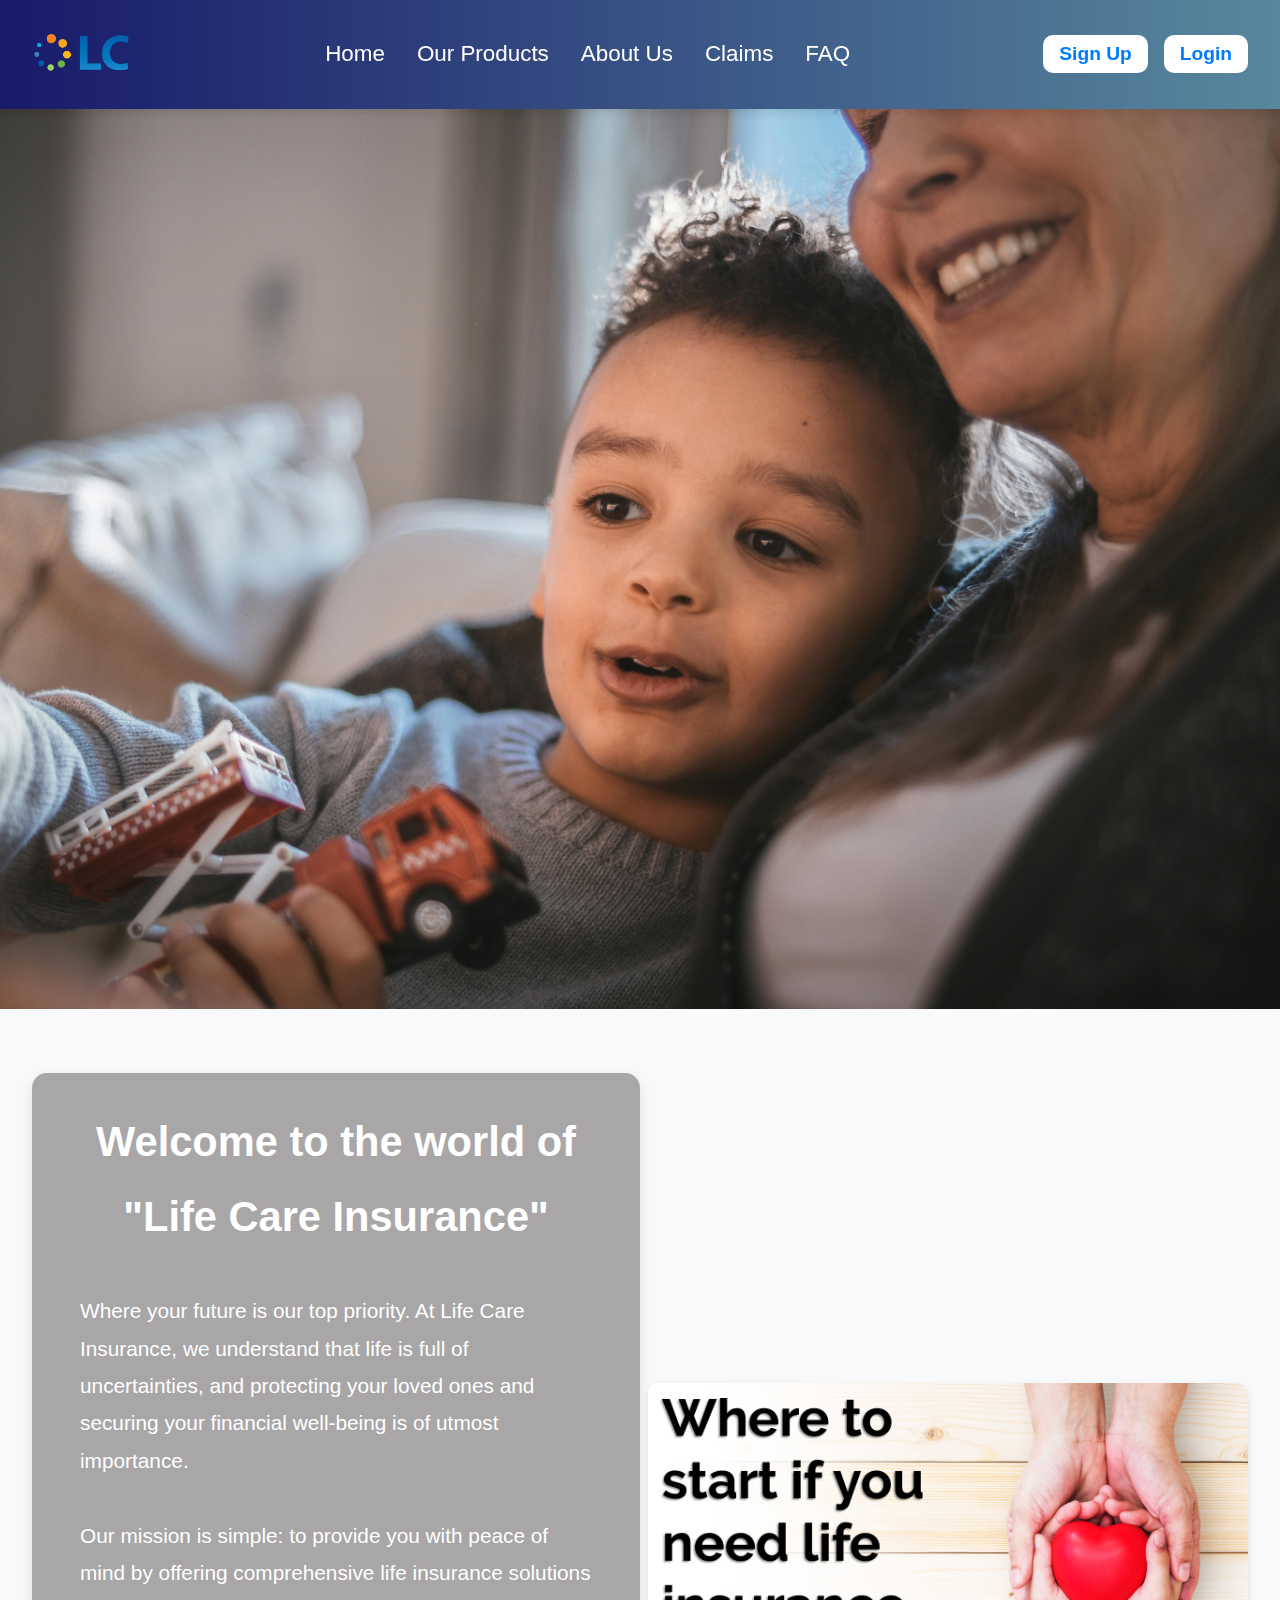
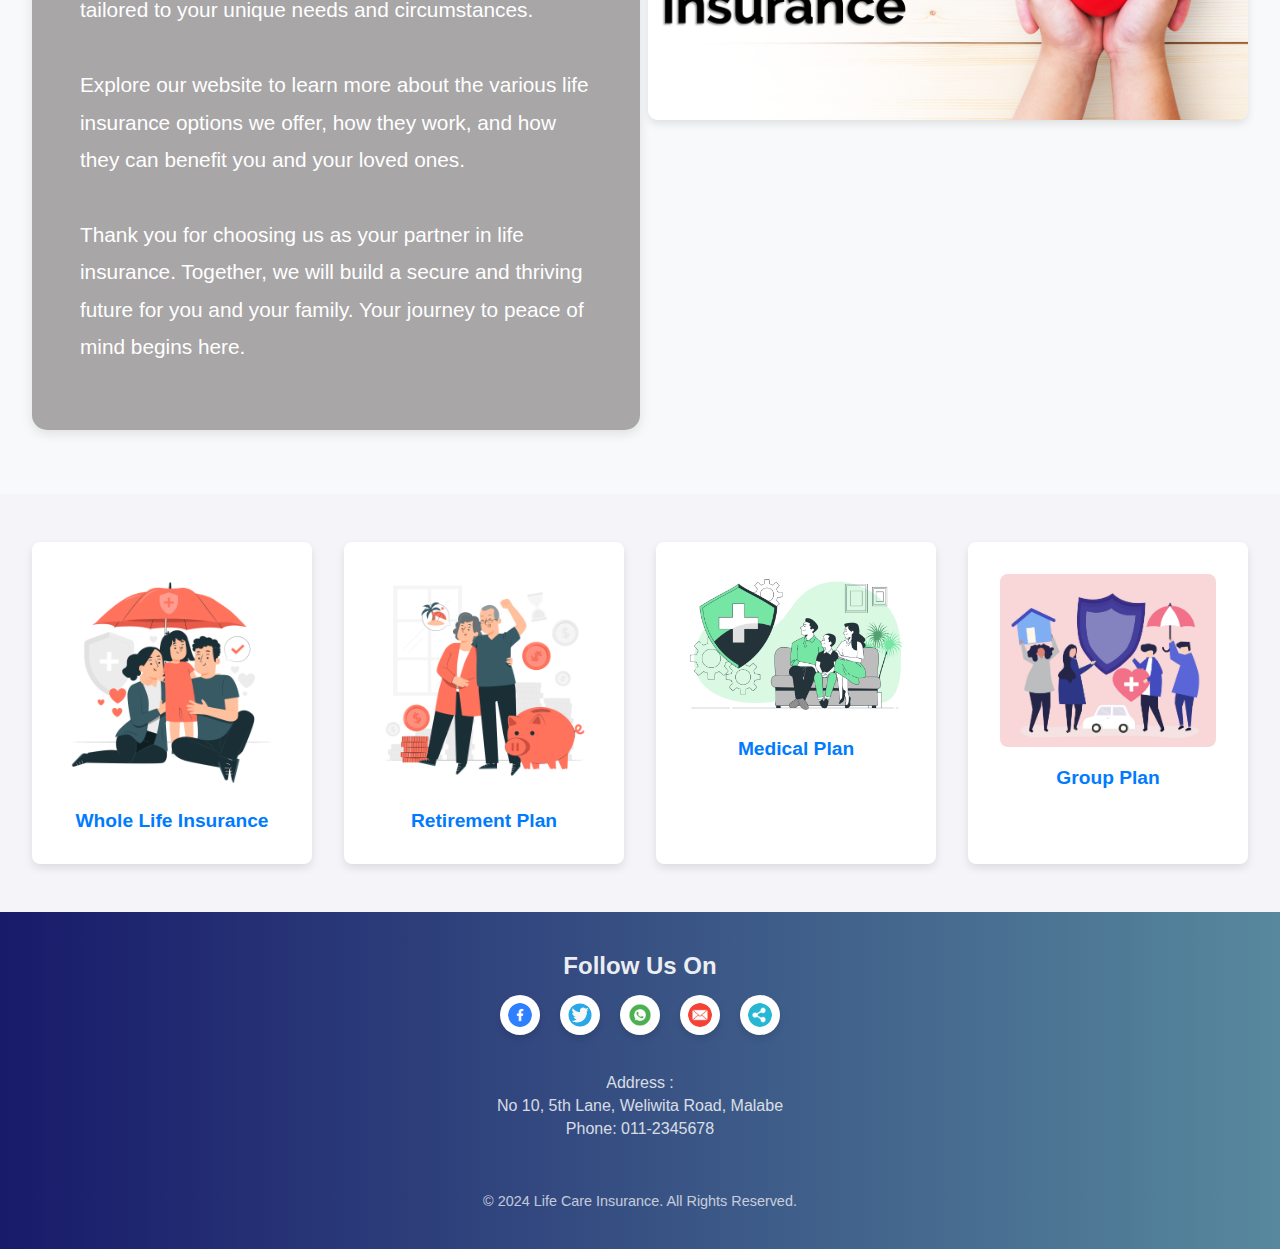
<file: views/index.html>
<!DOCTYPE html>
<html lang="en">
<head>
    <meta charset="UTF-8">
    <meta name="viewport" content="width=device-width, initial-scale=1.0">
    <title>Life Care Insurance</title>
    <link rel="stylesheet" href="/public/css/Homepage.css">
    <link rel="stylesheet" href="https://cdnjs.cloudflare.com/ajax/libs/font-awesome/6.4.2/css/all.min.css" integrity="sha512-z3gLpd7yknf1YoNbCzqRKc4qyor8gaKU1qmn+CShxbuBusANI9QpRohGBreCFkKxLhei6S9CQXFEbbKuqLg0DA==" crossorigin="anonymous" referrerpolicy="no-referrer">
</head>
<body>
    <!-- Header Section -->
    <div id="header-container"></div>

    <!-- Main Content Section -->
    <main>
        <!-- Image Carousel Section -->
        <section class="hero">
            <div class="carousel">
                <div class="carousel-images">
                    <img src="/public/images/home1.jpg" class="carousel-image" alt="Home 1">
                    <img src="/public/images/home2.jpg" class="carousel-image" alt="Home 2">
                    <img src="/public/images/home3.jpg" class="carousel-image" alt="Home 3">
                    <img src="/public/images/home4.jpg" class="carousel-image" alt="Home 4">
                </div>
            </div>
        </section>

        <section class="intro">
            <div class="intro-content">
                <h3 class="des">
                    <center><h1>Welcome to the world of "Life Care Insurance"</h1></center><br>Where your future is our top priority. At Life Care Insurance, we understand that life is full of uncertainties, and protecting your loved ones and securing your financial well-being is of utmost importance.
                    <br><br>
                    Our mission is simple: to provide you with peace of mind by offering comprehensive life insurance solutions tailored to your unique needs and circumstances.
                    <br><br>
                    Explore our website to learn more about the various life insurance options we offer, how they work, and how they can benefit you and your loved ones.
                    <br><br>
                    Thank you for choosing us as your partner in life insurance. Together, we will build a secure and thriving future for you and your family. Your journey to peace of mind begins here.
                </h3>
            </div>
            <img class="image5" src="/public/images/description.png" alt="Life Care Insurance Image">
        </section>
        
        <section class="plans">
            <div class="plan">
                <a href="/views/whole-life-insurance.html">
                    <img src="/public/images/wholelife.jpg" class="plan1" alt="Whole Life Insurance">
                </a>
                <h4>Whole Life Insurance</h4>
            </div>
            <div class="plan">
                <a href="https://ytstv.me">
                    <img src="/public/images/Retirement.jpg" class="plan2" alt="Retirement Plan">
                </a>
                <h4>Retirement Plan</h4>
            </div>
            <div class="plan">
                <a href="https://ytstv.me">
                    <img src="/public/images/medical.jpg" class="plan3" alt="Medical Plan">
                </a>
                <h4>Medical Plan</h4>
            </div>
            <div class="plan">
                <a href="https://ytstv.me">
                    <img src="/public/images/group.jpg" class="plan4" alt="Group Plan">
                </a>
                <h4>Group Plan</h4>
            </div>
        </section>
    </main>

    <!-- Footer Section -->
    <div id="footer-container"></div>

    <script src="/public/js/main.js"></script>
</body>
</html>
</file>
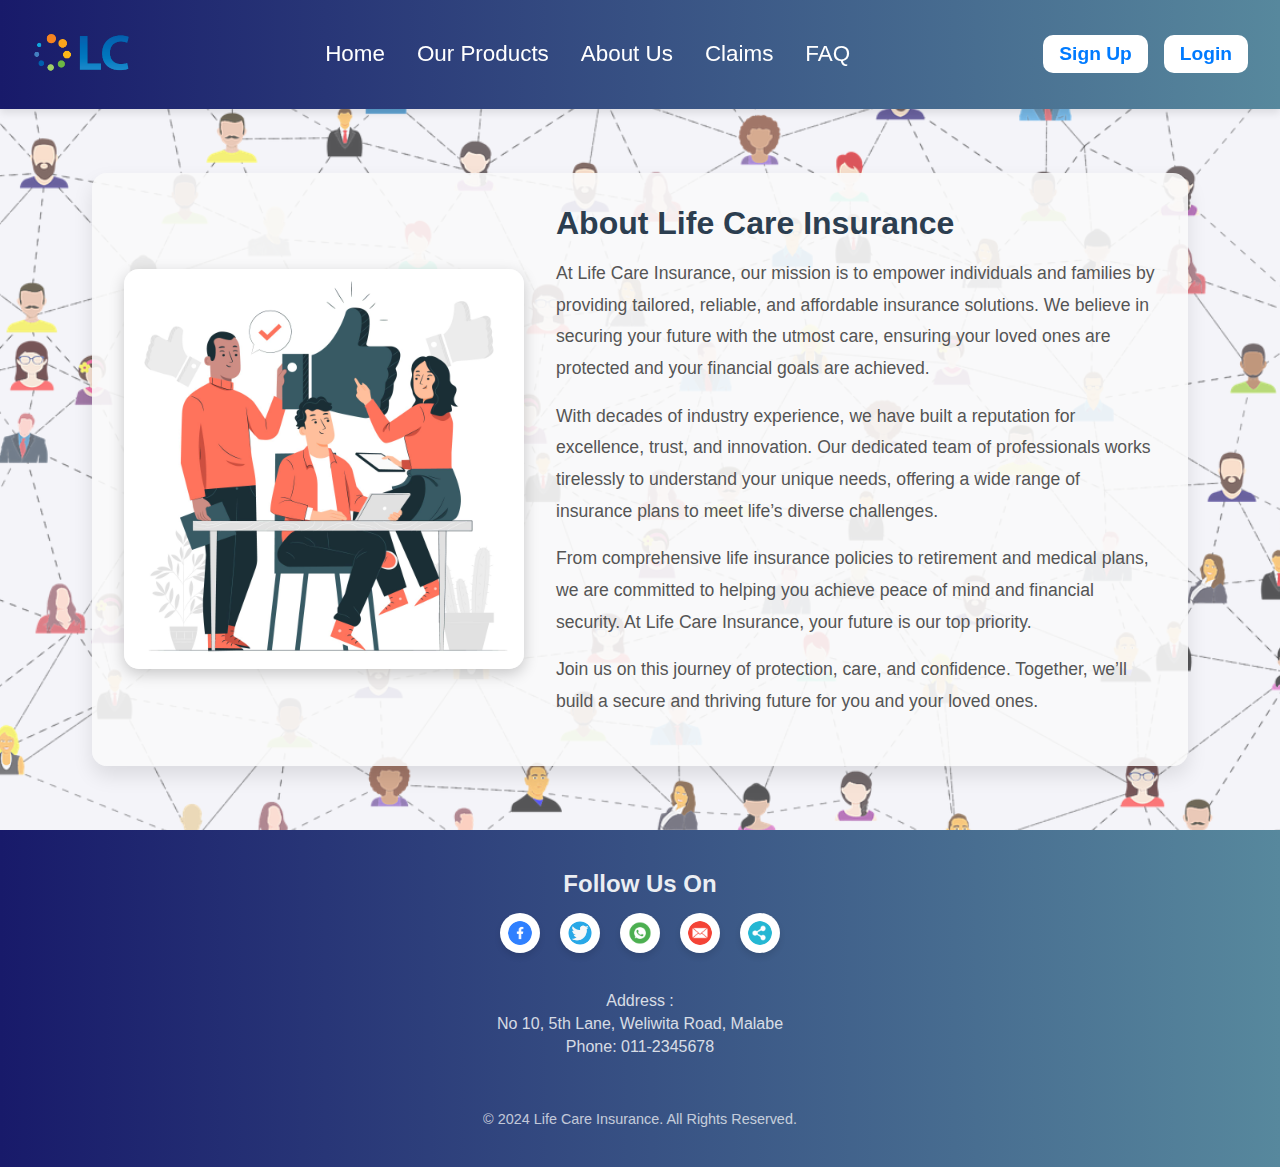
<file: views/about-us.html>
<!DOCTYPE html>
<html lang="en">
<head>
    <meta charset="UTF-8">
    <meta name="viewport" content="width=device-width, initial-scale=1.0">
    <title>About Us - Life Care Insurance</title>
    <link rel="stylesheet" href="/public/css/about-us.css">
</head>
<body>
    <!-- Header -->
    <div id="header"></div>

    <!-- Main Content -->
    <main class="content">
        <section class="about-section">
            <img src="/public/images/Aboutus.jpg" alt="About Us" class="about-image">
            <div class="description">
                <h1 class="title">About Life Care Insurance</h1>
                <p class="text">
                    At Life Care Insurance, our mission is to empower individuals and families by providing tailored, reliable, and affordable insurance solutions. 
                    We believe in securing your future with the utmost care, ensuring your loved ones are protected and your financial goals are achieved.
                </p>
                <p class="text">
                    With decades of industry experience, we have built a reputation for excellence, trust, and innovation. Our dedicated team of professionals works tirelessly to understand your unique needs, offering a wide range of insurance plans to meet life’s diverse challenges.
                </p>
                <p class="text">
                    From comprehensive life insurance policies to retirement and medical plans, we are committed to helping you achieve peace of mind and financial security. At Life Care Insurance, your future is our top priority.
                </p>
                <p class="text">
                    Join us on this journey of protection, care, and confidence. Together, we’ll build a secure and thriving future for you and your loved ones.
                </p>
            </div>
        </section>
    </main>

    <!-- Footer -->
    <div id="footer"></div>

    <!-- JavaScript -->
    <script src="/public/js/HF-integ.js"></script>
</body>
</html>
</file>
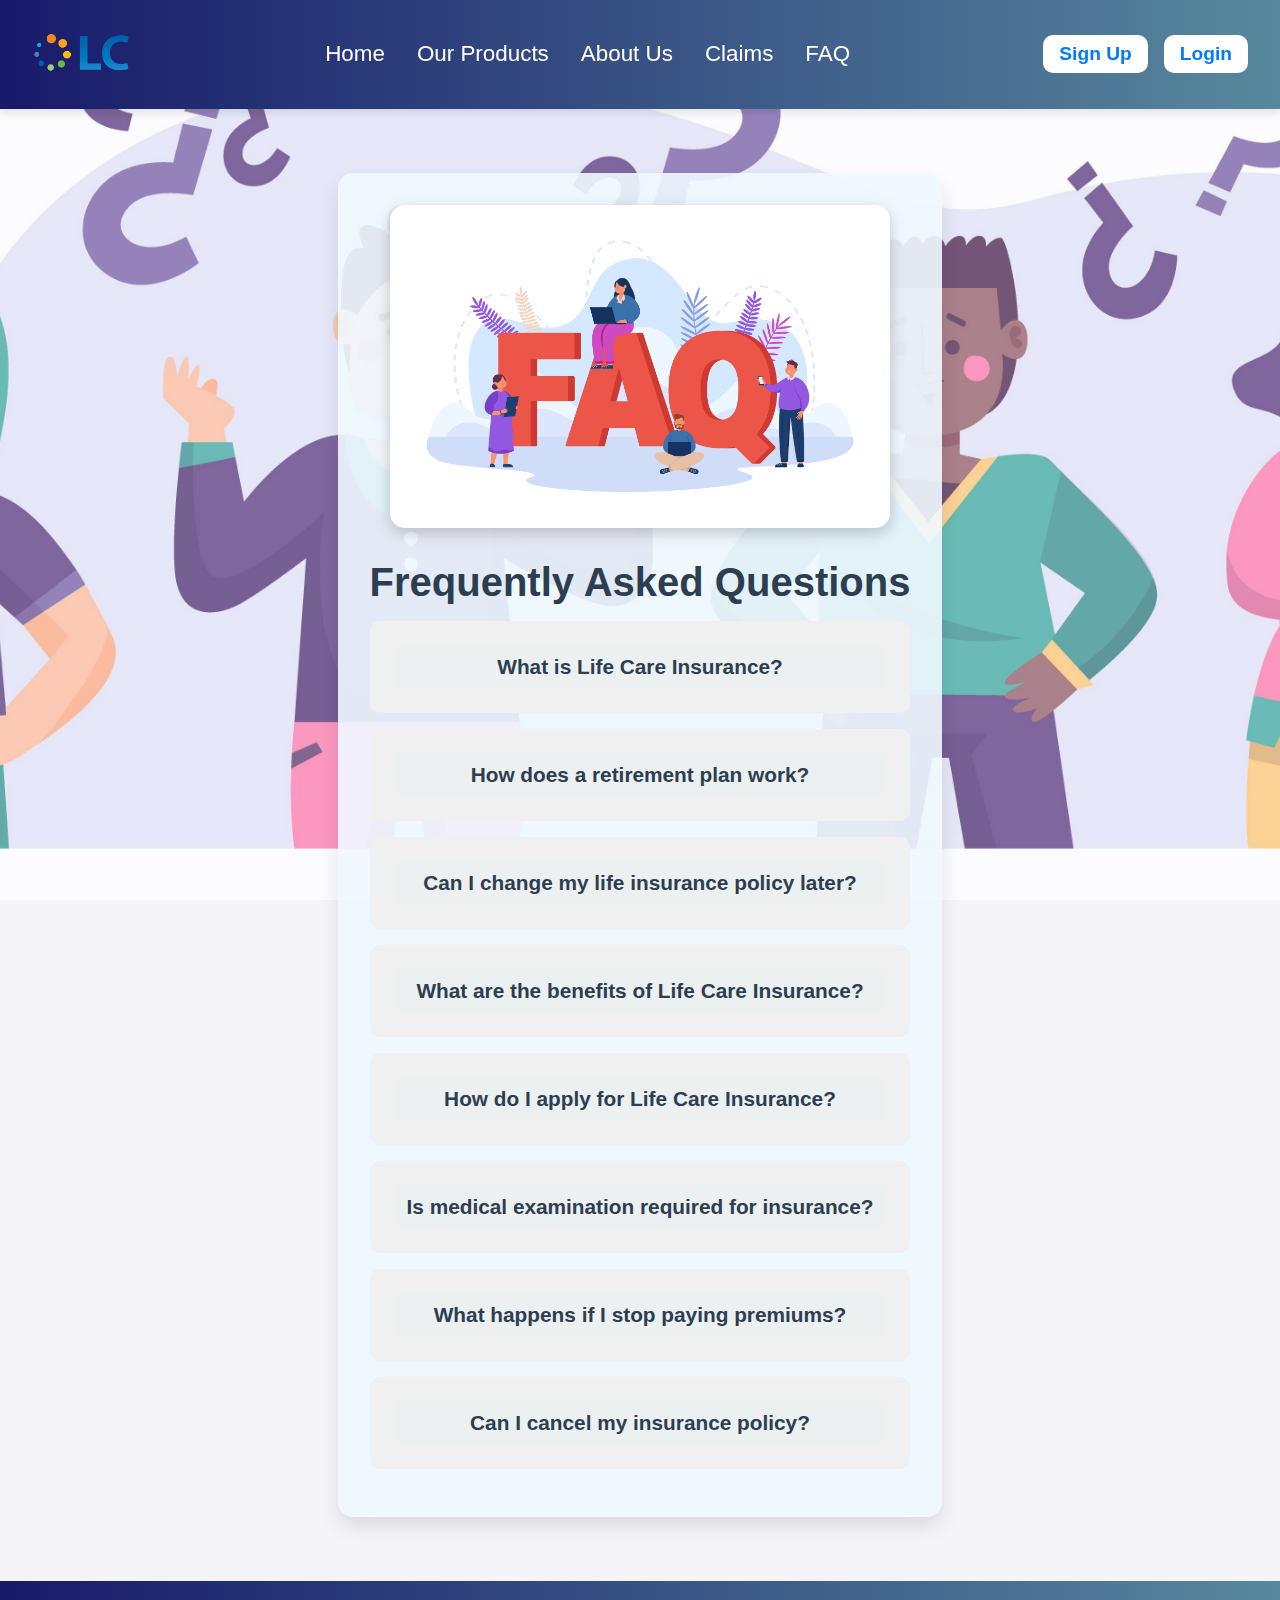
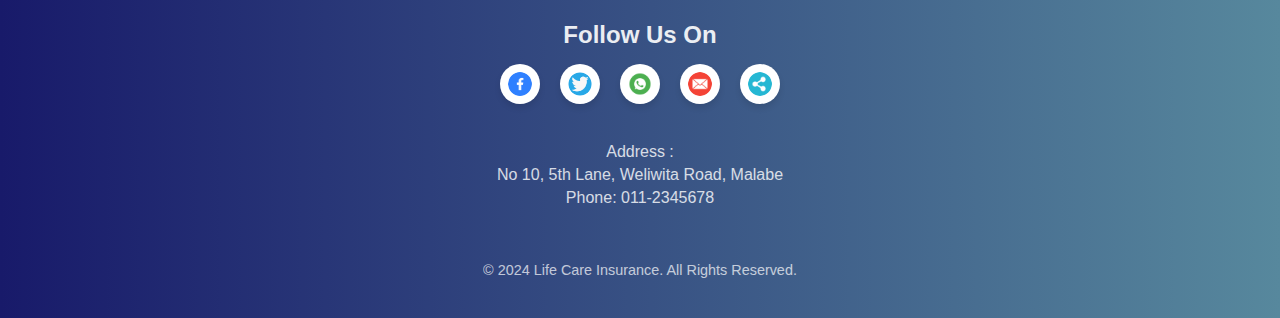
<file: views/faq.html>
<!DOCTYPE html>
<html lang="en">
<head>
    <meta charset="UTF-8">
    <meta name="viewport" content="width=device-width, initial-scale=1.0">
    <title>FAQ - Life Care Insurance</title>
    <link rel="stylesheet" href="/public/css/faq.css">
</head>
<body>
    <!-- Header -->
    <div id="header"></div>

    <!-- Main Content -->
    <main class="content">
        <section class="faq-section">
            <img src="/public/images/faq.jpg" alt="FAQ" class="faq-image">

            <div class="faq-container">
                <h1 class="title">Frequently Asked Questions</h1>
                
                <!-- Questions and Answers -->
                <div class="faq-item">
                    <div class="faq-question">
                        <span>What is Life Care Insurance?</span>
                    </div>
                    <div class="faq-answer">
                        <p>Life Care Insurance provides financial protection for you and your loved ones in the event of unforeseen circumstances. It ensures that your family is financially secure even after your passing.</p>
                    </div>
                </div>

                <div class="faq-item">
                    <div class="faq-question">
                        <span>How does a retirement plan work?</span>
                    </div>
                    <div class="faq-answer">
                        <p>A retirement plan allows you to invest for your future by saving over time. It ensures that you have a steady income after you retire, providing financial security in your later years.</p>
                    </div>
                </div>

                <div class="faq-item">
                    <div class="faq-question">
                        <span>Can I change my life insurance policy later?</span>
                    </div>
                    <div class="faq-answer">
                        <p>Yes, life insurance policies can be modified to meet your changing needs, including adjusting coverage or beneficiaries. It's important to review your policy periodically.</p>
                    </div>
                </div>

                <div class="faq-item">
                    <div class="faq-question">
                        <span>What are the benefits of Life Care Insurance?</span>
                    </div>
                    <div class="faq-answer">
                        <p>Life Care Insurance offers comprehensive coverage for unforeseen medical, accidental, and death-related expenses. It provides peace of mind and financial protection for your family.</p>
                    </div>
                </div>

                <div class="faq-item">
                    <div class="faq-question">
                        <span>How do I apply for Life Care Insurance?</span>
                    </div>
                    <div class="faq-answer">
                        <p>You can apply online via our website or contact one of our agents to help guide you through the application process and select the right coverage for your needs.</p>
                    </div>
                </div>

                <div class="faq-item">
                    <div class="faq-question">
                        <span>Is medical examination required for insurance?</span>
                    </div>
                    <div class="faq-answer">
                        <p>Depending on the type of policy and your age, a medical examination may be required. However, some policies offer simplified underwriting with no medical exams required.</p>
                    </div>
                </div>

                <div class="faq-item">
                    <div class="faq-question">
                        <span>What happens if I stop paying premiums?</span>
                    </div>
                    <div class="faq-answer">
                        <p>If premiums are not paid, your policy may lapse, and coverage may be lost. It's important to keep your premiums up-to-date to ensure continuous coverage.</p>
                    </div>
                </div>

                <div class="faq-item">
                    <div class="faq-question">
                        <span>Can I cancel my insurance policy?</span>
                    </div>
                    <div class="faq-answer">
                        <p>Yes, you can cancel your policy at any time. However, depending on the terms of your policy, there may be cancellation fees or other considerations.</p>
                    </div>
                </div>
            </div>
        </section>
    </main>

    <!-- Footer -->
    <div id="footer"></div>

    <!-- JavaScript -->
    <script src="/public/js/HF-integ.js"></script>
</body>
</html>
</file>
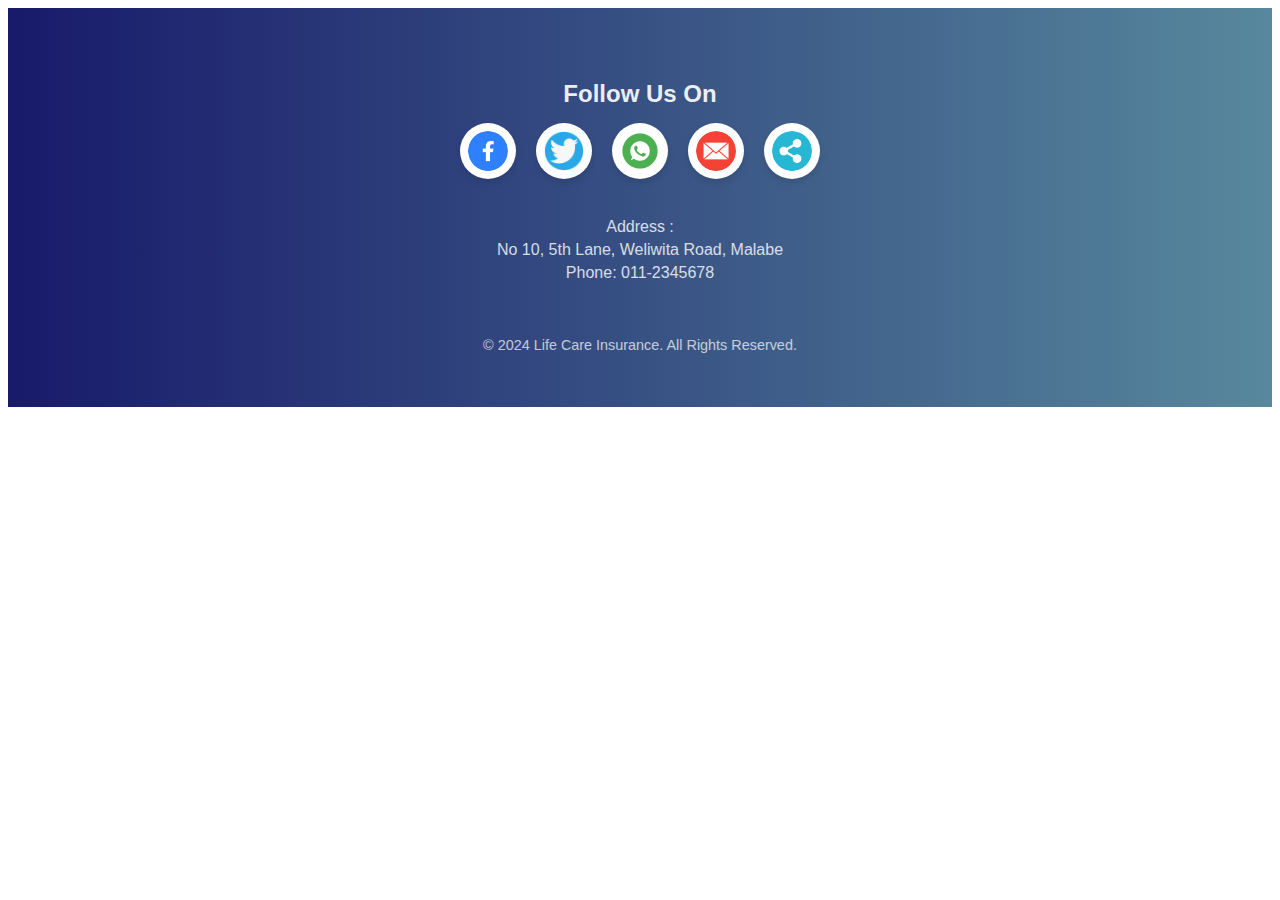
<file: views/footer.html>
<!DOCTYPE html>
<html lang="en">
<head>
    <meta charset="UTF-8">
    <meta name="viewport" content="width=device-width, initial-scale=1.0">
    <title>Life Care Insurance</title>
    <link rel="stylesheet" href="/public/css/Footer.css">
</head>
<body>
    <!-- Footer Section -->
    <footer>
        <div class="footer-content">
            <!-- Follow Us Section (Top) -->
            <div class="social-icons-section">
                <h4>Follow Us On</h4>
                <div class="social-icons">
                    <a href="https://www.facebook.com" target="_blank">
                        <img src="/public/images/facebook.png" class="social-icon" alt="Facebook">
                    </a>
                    <a href="https://twitter.com" target="_blank">
                        <img src="/public/images/twitter.png" class="social-icon" alt="Twitter">
                    </a>
                    <a href="https://web.whatsapp.com" target="_blank">
                        <img src="/public/images/whatsapp.png" class="social-icon" alt="WhatsApp">
                    </a>
                    <a href="https://mail.google.com" target="_blank">
                        <img src="/public/images/email.png" class="social-icon" alt="Gmail">
                    </a>
                    <a href="#" target="_blank">
                        <img src="/public/images/share.png" class="social-icon" alt="Share">
                    </a>
                </div>
            </div>

            <!-- Address Section (Middle) -->
            <div class="address-section">
                <p>Address : </p>
                <p>No 10, 5th Lane, Weliwita Road, Malabe</p>
                <p>Phone: 011-2345678</p>
            </div>

            <!-- Copyright Section (Bottom) -->
            <div class="copyright-section">
                <p>&copy; 2024 Life Care Insurance. All Rights Reserved.</p>
            </div>
        </div>
    </footer>
</body>
</html>
</file>
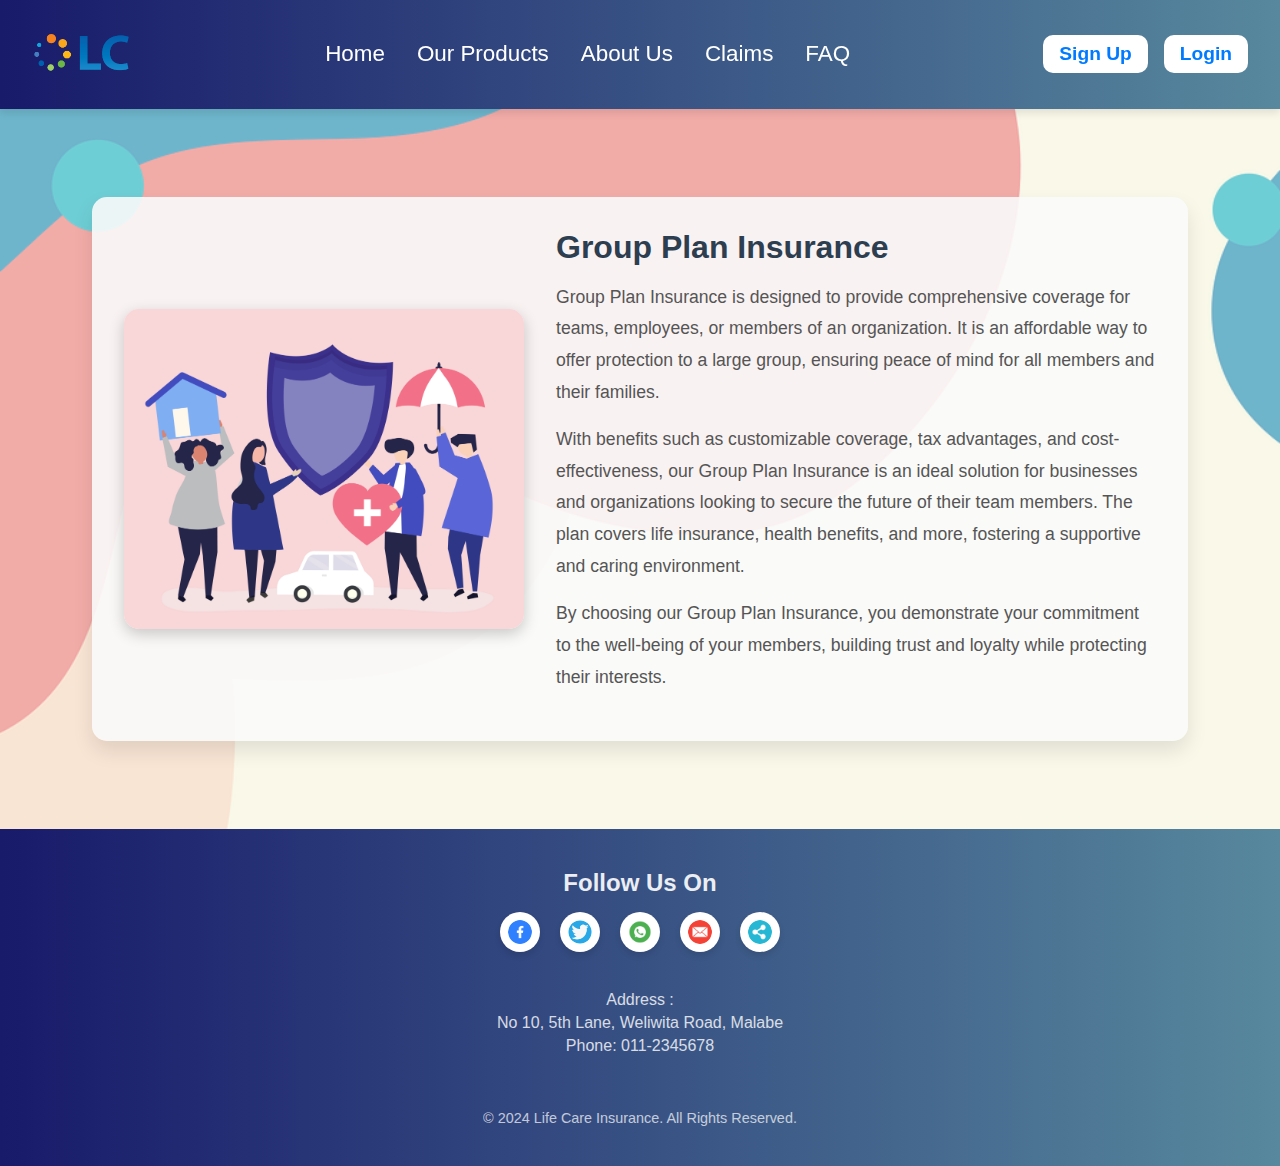
<file: views/group-plan.html>
<!DOCTYPE html>
<html lang="en">
<head>
    <meta charset="UTF-8">
    <meta name="viewport" content="width=device-width, initial-scale=1.0">
    <title>Group Plan Insurance</title>
    <link rel="stylesheet" href="/public/css/group-plan.css">
</head>
<body>
    <!-- Header -->
    <div id="header"></div>

    <!-- Main Content -->
    <main class="content">
        <section class="group-plan-section">
            <img src="/public/images/group2.jpg" alt="Group Plan" class="group-plan-image">
            <div class="description">
                <h1 class="title">Group Plan Insurance</h1>
                <p class="text">
                    Group Plan Insurance is designed to provide comprehensive coverage for teams, employees, or members of an organization. It is an affordable way to offer protection to a large group, ensuring peace of mind for all members and their families.
                </p>
                <p class="text">
                    With benefits such as customizable coverage, tax advantages, and cost-effectiveness, our Group Plan Insurance is an ideal solution for businesses and organizations looking to secure the future of their team members. The plan covers life insurance, health benefits, and more, fostering a supportive and caring environment.
                </p>
                <p class="text">
                    By choosing our Group Plan Insurance, you demonstrate your commitment to the well-being of your members, building trust and loyalty while protecting their interests.
                </p>
            </div>
        </section>
    </main>

    <!-- Footer -->
    <div id="footer"></div>

    <!-- JavaScript -->
    <script src="/public/js/HF-integ.js"></script>
</body>
</html>
</file>
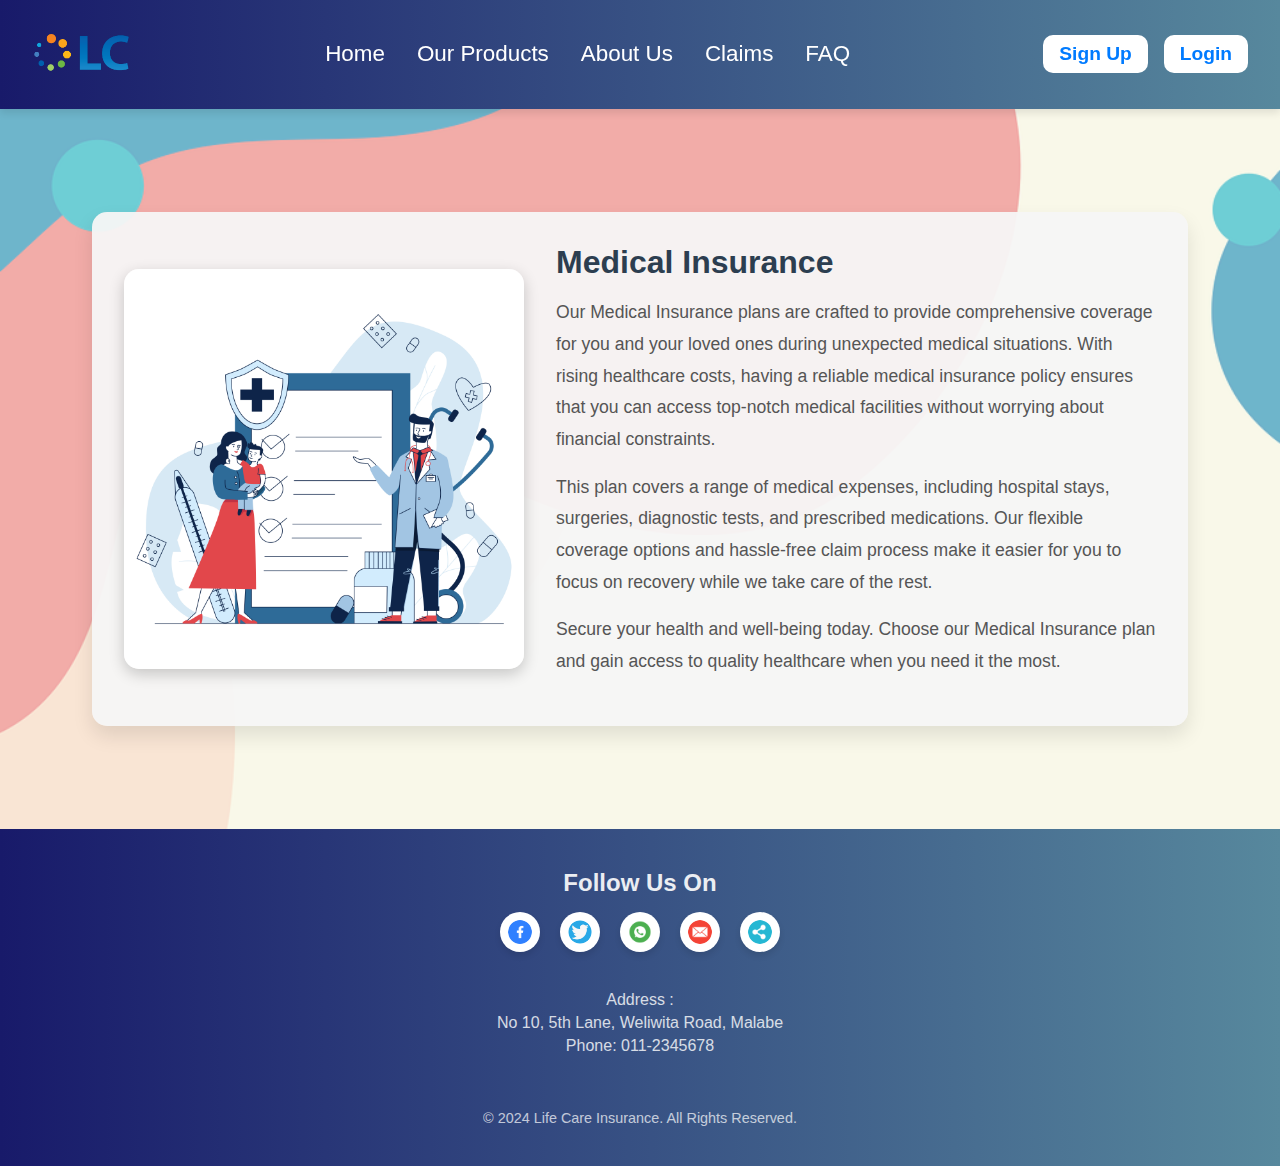
<file: views/medical-insurance.html>
<!DOCTYPE html>
<html lang="en">
<head>
    <meta charset="UTF-8">
    <meta name="viewport" content="width=device-width, initial-scale=1.0">
    <title>Medical Insurance</title>
    <link rel="stylesheet" href="/public/css/medical-insurance.css">
</head>
<body>
    <!-- Header -->
    <div id="header"></div>

    <!-- Main Content -->
    <main class="content">
        <section class="medical-section">
            <img src="/public/images/medical2.jpg" alt="Medical Insurance" class="medical-image">
            <div class="description">
                <h1 class="title">Medical Insurance</h1>
                <p class="text">
                    Our Medical Insurance plans are crafted to provide comprehensive coverage for you and your loved ones during unexpected medical situations. With rising healthcare costs, having a reliable medical insurance policy ensures that you can access top-notch medical facilities without worrying about financial constraints.
                </p>
                <p class="text">
                    This plan covers a range of medical expenses, including hospital stays, surgeries, diagnostic tests, and prescribed medications. Our flexible coverage options and hassle-free claim process make it easier for you to focus on recovery while we take care of the rest.
                </p>
                <p class="text">
                    Secure your health and well-being today. Choose our Medical Insurance plan and gain access to quality healthcare when you need it the most.
                </p>
            </div>
        </section>
    </main>

    <!-- Footer -->
    <div id="footer"></div>

    <!-- JavaScript -->
    <script src="/public/js/HF-integ.js"></script>
</body>
</html>
</file>
<file: public/css/Footer.css>
/* Footer Styling */
footer {
    background: linear-gradient(90deg, #181a6a, #57889d);
    color: #fff;
    padding: 40px 20px;
    font-family: 'Roboto', sans-serif;
    display: flex;
    justify-content: center;
    align-items: center;
    flex-direction: column;
    text-align: center;
}

.footer-content {
    max-width: 1200px;
    width: 100%;
    display: flex;
    justify-content: space-between;
    align-items: center;
    flex-direction: column;
    gap: 30px; 
}

.social-icons-section {
    text-align: center;
}

.social-icons-section h4 {
    font-size: 1.5rem;
    font-weight: 600;
    margin-bottom: 15px;
    opacity: 0.9;
}

.social-icons {
    display: flex;
    justify-content: center;
    gap: 20px;
}

.social-icon {
    width: 40px;
    height: 40px;
    border-radius: 50%;
    background-color: #fff;
    padding: 8px;
    transition: transform 0.3s, opacity 0.3s, background-color 0.3s;
    box-shadow: 0px 4px 6px rgba(0, 0, 0, 0.1);
}

.social-icon:hover {
    transform: scale(1.1);
    opacity: 1;
    background-color: #88c1ff; 
}

.social-icon:active {
    transform: scale(0.98);
}

.address-section {
    font-size: 1rem;
    opacity: 0.8;
}

.address-section p {
    margin: 5px 0;
}

.copyright-section {
    font-size: 1rem;
    opacity: 0.7;
}

.copyright-section p {
    margin-top: 20px;
    font-size: 0.9rem;
    text-align: center;
}

/* Footer Responsiveness */
@media (max-width: 768px) {
    .footer-content {
        flex-direction: column;
        align-items: center;
        text-align: center;
    }

    .social-icons-section {
        margin-bottom: 20px;
    }

    .social-icons {
        justify-content: center;
        margin-top: 15px;
    }
}
</file>
<file: public/css/Homepage.css>
/* Reset Styles */
* {
    margin: 0;
    padding: 0;
    box-sizing: border-box;
}

body {
    font-family: 'Arial', sans-serif;
    background-color: #f4f4f9;
    color: #333;
}

/* Hero Section (Carousel) */
.hero {
    display: flex;
    justify-content: center;
    align-items: center;
    height: 100vh;
    overflow: hidden;
}

.carousel {
    position: relative;
    width: 100%;
    height: 100%;
    overflow: hidden;
}

.carousel-images {
    display: flex;
    transition: transform 1s ease-in-out;
}

.carousel-image {
    width: 100%;
    height: 100vh;
    object-fit: cover;
    flex-shrink: 0;
}

/* Intro Section */
.intro {
    display: flex;
    align-items: center;
    justify-content: space-between;
    padding: 4rem 2rem;
    background-color: #f8f9fa;
}


.intro-content {
    background-color: rgba(87, 83, 83, 0.5); /* Translucent ash color */
    padding: 2rem 3rem;
    border-radius: 15px;
    width: 50%;
    color: #fff;
    font-family: Tahoma, Verdana, sans-serif; /* Elegant and professional font */
    box-shadow: 0 4px 12px rgba(0, 0, 0, 0.1); /* Subtle shadow for depth */
}

.des {
    font-size: 1.3rem;
    line-height: 1.8;
    margin-bottom: 2rem;
    font-weight: 400; /* Lighter font weight for better readability */
}

.image5 {
    width: 50%;
    max-width: 600px;
    border-radius: 10px;
    box-shadow: 0 4px 8px rgba(0, 0, 0, 0.1); /* Subtle shadow on the image */
}

/* Responsive Design for smaller screens */
@media (max-width: 768px) {
    .intro {
        flex-direction: column;
        align-items: center;
        text-align: center;
    }

    .intro-content {
        width: 80%;
        margin-bottom: 2rem;
    }

    .image5 {
        width: 80%;
        max-width: 500px;
    }
}

/* Plans Section */
.plans {
    display: flex;
    justify-content: center;
    gap: 2rem;
    padding: 3rem 2rem;
}

.plan {
    background-color: #fff;
    padding: 2rem;
    border-radius: 8px;
    box-shadow: 0 4px 8px rgba(0, 0, 0, 0.1);
    font-family: Tahoma, Verdana, sans-serif;
    text-align: center;
    width: 300px;
}

.plan img {
    width: 100%;
    border-radius: 8px;
    transition: transform 0.3s ease;
}

.plan img:hover {
    transform: scale(1.05);
}

.plan h4 {
    margin-top: 1rem;
    font-size: 1.2rem;
    font-weight: bold;
    color: #007bff;
}

@media (max-width: 768px) {
    .plans {
        flex-direction: column;
        align-items: center;
    }

    .plan {
        width: 80%;
        margin-bottom: 2rem;
    }

    .hero-text h1 {
        font-size: 2.5rem;
    }

    .hero-text p {
        font-size: 1.2rem;
    }
}
</file>
<file: public/css/about-us.css>
/* General Reset */
body {
    margin: 0;
    font-family: 'Poppins', sans-serif;
    position: relative; /* For positioning the overlay */
    color: #333;
}

/* Add the overlay for fading effect */
body::before {
    content: "";
    position: absolute;
    top: 0;
    left: 0;
    width: 100%;
    height: 100%;
    background: url('/public/images/Aboutus2.png') no-repeat center center fixed;
    background-size: cover;
    opacity: 0.65;
    z-index: -1; /* Ensures the overlay is behind the content */
}

/* Main Content */
.content {
    display: flex;
    justify-content: center;
    align-items: center;
    padding: 4rem 1rem;
    min-height: 80vh;
    flex-direction: column;
    gap: 2rem;
}

/* About Section */
.about-section {
    display: flex;
    flex-wrap: wrap;
    justify-content: center;
    align-items: center;
    gap: 2rem;
    background: rgba(250, 250, 250, 0.9); /* Light translucent background */
    padding: 2rem;
    border-radius: 15px;
    box-shadow: 0 10px 20px rgba(0, 0, 0, 0.1);
}

/* About Image */
.about-image {
    max-width: 400px;
    border-radius: 15px;
    box-shadow: 0 5px 15px rgba(0, 0, 0, 0.2);
}

/* Description Content */
.description {
    max-width: 600px;
    text-align: left;
}

.title {
    font-size: 2rem;
    font-weight: bold;
    margin-bottom: 1rem;
    color: #2c3e50;
}

.text {
    font-size: 1.1rem;
    line-height: 1.8;
    color: #555;
    margin-bottom: 1rem;
}
</file>
<file: public/css/faq.css>
/* General Reset */
body {
    margin: 0;
    font-family: 'Poppins', sans-serif;
    position: relative; /* For positioning the overlay */
    color: #333;
}

/* Add the overlay for fading effect */
body::before {
    content: "";
    position: absolute;
    top: 0;
    left: 0;
    width: 100%;
    height: 100%;
    background: url('/public/images/faqback.jpg') no-repeat center center fixed;
    background-size: cover;
    opacity: 0.75; /* 75% fade (0.25 means 25% opacity) */
    z-index: -1; /* Ensures the overlay is behind the content */
}

/* Main Content */
.content {
    display: flex;
    justify-content: center;
    align-items: center;
    padding: 4rem 1rem;
    min-height: 80vh;
    flex-direction: column;
    gap: 2rem;
}

/* FAQ Section */
.faq-section {
    display: flex;
    flex-direction: column;
    justify-content: center;
    align-items: center;
    gap: 2rem;
    background: rgba(240, 248, 255, 0.9);
    padding: 2rem;
    border-radius: 15px;
    box-shadow: 0 10px 20px rgba(0, 0, 0, 0.1);
}

/* FAQ Image */
.faq-image {
    max-width: 500px;
    border-radius: 15px;
    box-shadow: 0 5px 15px rgba(0, 0, 0, 0.2);
}

/* FAQ Container */
.faq-container {
    max-width: 800px;
    text-align: center;
}

/* FAQ Title */
.title {
    font-size: 2.5rem;
    font-weight: bold;
    margin-bottom: 1rem;
    color: #2c3e50;
}

/* FAQ Items */
.faq-item {
    background-color: #f0f0f0;
    border-radius: 10px;
    margin-bottom: 1rem;
    padding: 1.5rem;
    transition: all 0.3s ease;
}

/* FAQ Question */
.faq-question {
    font-size: 1.3rem;
    font-weight: bold;
    color: #2c3e50;
    padding: 10px;
    background-color: #ecf0f1;
    border-radius: 8px;
    cursor: pointer;
}

/* FAQ Answer */
.faq-answer {
    display: none;
    padding-top: 1rem;
    font-size: 1.1rem;
    color: #555;
    line-height: 1.8;
}

/* Hover effect */
.faq-item:hover .faq-answer {
    display: block;
}

.faq-item:hover .faq-question {
    background-color: #bdc3c7;
}
</file>
<file: public/css/group-plan.css>
/* General Reset */
body {
    margin: 0;
    font-family: 'Poppins', sans-serif;
    position: relative; /* For positioning the overlay */
    color: #333;
}

/* Add the overlay for fading effect */
body::before {
    content: "";
    position: absolute;
    top: 0;
    left: 0;
    width: 100%;
    height: 100%;
    background: url('/public/images/backg.png') no-repeat center center fixed;
    background-size: cover;
    opacity: 0.55; 
    z-index: -1; /* Ensures the overlay is behind the content */
}


/* Main Content */
.content {
    display: flex;
    justify-content: center;
    align-items: center;
    padding: 4rem 1rem;
    min-height: 80vh;
    flex-direction: column;
    gap: 2rem;
}

/* Group Plan Section */
.group-plan-section {
    display: flex;
    flex-wrap: wrap;
    justify-content: center;
    align-items: center;
    gap: 2rem;
    background: rgba(250, 250, 250, 0.9); /* Light translucent background */
    padding: 2rem;
    border-radius: 15px;
    box-shadow: 0 10px 20px rgba(0, 0, 0, 0.1);
}

/* Group Plan Image */
.group-plan-image {
    max-width: 400px;
    border-radius: 15px;
    box-shadow: 0 5px 15px rgba(0, 0, 0, 0.2);
}

/* Description Content */
.description {
    max-width: 600px;
    text-align: left;
}

.title {
    font-size: 2rem;
    font-weight: bold;
    margin-bottom: 1rem;
    color: #2c3e50;
}

.text {
    font-size: 1.1rem;
    line-height: 1.8;
    color: #555;
    margin-bottom: 1rem;
}
</file>
<file: public/css/medical-insurance.css>
/* General Reset */
body {
    margin: 0;
    font-family: 'Poppins', sans-serif;
    position: relative; /* For positioning the overlay */
    color: #333;
}

/* Add the overlay for fading effect */
body::before {
    content: "";
    position: absolute;
    top: 0;
    left: 0;
    width: 100%;
    height: 100%;
    background: url('/public/images/backg.png') no-repeat center center fixed;
    background-size: cover;
    opacity: 0.55; 
    z-index: -1; /* Ensures the overlay is behind the content */
}


/* Main Content */
.content {
    display: flex;
    justify-content: center;
    align-items: center;
    padding: 4rem 1rem;
    min-height: 80vh;
    flex-direction: column;
    gap: 2rem;
}

/* Medical Section */
.medical-section {
    display: flex;
    flex-wrap: wrap;
    justify-content: center;
    align-items: center;
    gap: 2rem;
    background: rgba(245, 245, 245, 0.95); /* Light translucent background */
    padding: 2rem;
    border-radius: 15px;
    box-shadow: 0 10px 20px rgba(0, 0, 0, 0.1);
}

/* Medical Image */
.medical-image {
    max-width: 400px;
    border-radius: 15px;
    box-shadow: 0 5px 15px rgba(0, 0, 0, 0.2);
}

/* Description Content */
.description {
    max-width: 600px;
    text-align: left;
}

.title {
    font-size: 2rem;
    font-weight: bold;
    margin-bottom: 1rem;
    color: #2c3e50;
}

.text {
    font-size: 1.1rem;
    line-height: 1.8;
    color: #555;
    margin-bottom: 1rem;
}
</file>
